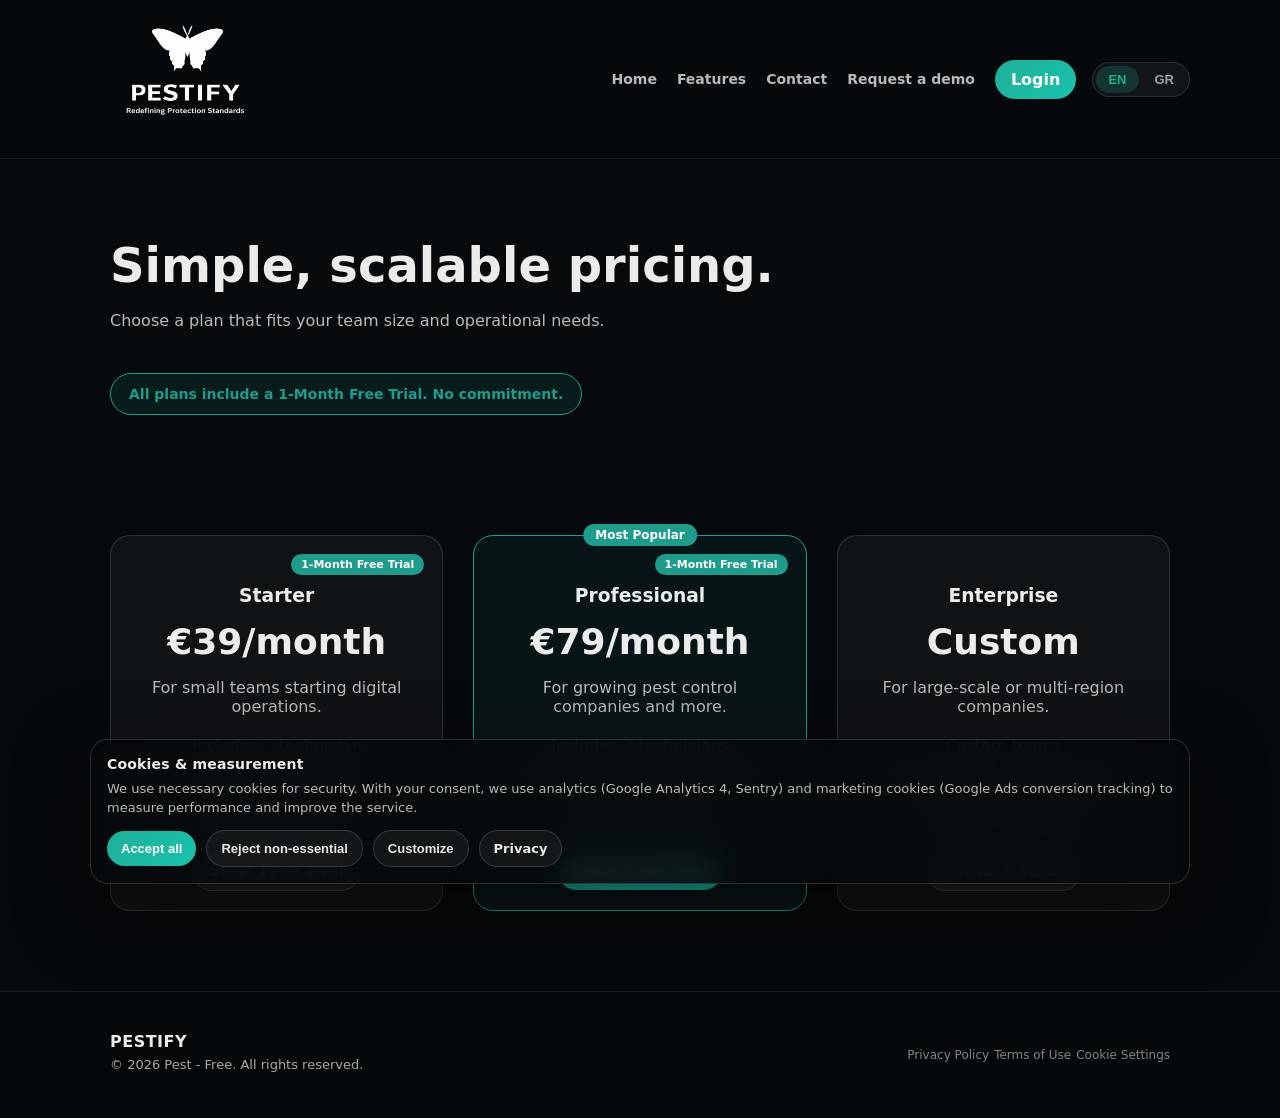
<file: pricing.html>
<!doctype html>
<html lang="en">
<head>
  <meta charset="utf-8" />
  <meta name="viewport" content="width=device-width,initial-scale=1" />
  <title>Pestify Pricing</title>
  <link rel="stylesheet" href="assets/css/styles.css" />
  <link rel="stylesheet" href="assets/css/consent.css">

<!-- Performance warmup (does not set cookies) -->
<link rel="preconnect" href="https://www.googletagmanager.com">
<link rel="preconnect" href="https://www.google-analytics.com">
<link rel="preconnect" href="https://stats.g.doubleclick.net">
<link rel="preconnect" href="https://browser.sentry-cdn.com">
<link rel="icon" type="image/png" sizes="32x32" href="assets/images/favicon.png">

<!-- Language script -->
<script src="assets/js/language.js" defer></script>
</head>

<body>

<header class="nav">
  <div class="container nav-inner">

    <div class="brand">
      <a href="index.html">
        <img src="assets/images/logo.png" alt="Pestify Logo" class="logo-img" />
      </a>
    </div>

    <nav class="nav-links">
      <a href="index.html" data-i18n="nav.home">Home</a>
      <a href="features.html" data-i18n="nav.features">Features</a>
      <a href="contact.html" data-i18n="nav.contact">Contact</a>
      <a href="demo.html" data-i18n="nav.demo">Request a demo</a>
    </nav>

    <div class="nav-cta">
      <a class="btn btn-primary"
         href="https://app.pestify.com/login"
         target="_blank"
         rel="noopener noreferrer"
         data-i18n="nav.login">
        Login
      </a>
    </div>

    <div class="lang-switch">
      <button data-lang="en">EN</button>
      <button data-lang="gr">GR</button>
    </div>

    <button class="nav-toggle" aria-label="Toggle menu">
      <span></span>
      <span></span>
      <span></span>
    </button>

  </div>
</header>

<!-- HERO -->
<section class="hero">
  <div class="container">
    <h1 data-i18n="pricing.title">Simple, scalable pricing.</h1>
    <p class="lead" data-i18n="pricing.subtitle">
    Choose a plan that fits your team size and operational needs.
    </p>

    <div class="trial-banner" data-i18n-html="pricing.trial">
     All plans include a <strong>1-Month Free Trial</strong>. No commitment.
    </div>
  </div>
</section>

<!-- PRICING TABLE -->
<section>
  <div class="container pricing-grid">

    <!-- STARTER -->
    <div class="pricing-card">
    <div class="trial-badge" data-i18n="pricing.trial">1 Month Free Trial</div>
      <h3 data-i18n="pricing.starter">Starter</h3>
      <div class="price" data-i18n="pricing.price_1">€39<span>/month</span></div>
      <p class="pricing-sub" data-i18n="pricing.starter_desc">For small teams starting digital operations.</p>
      <ul>
        <li><span data-i18n="pricing.includes">Includes</span> 1 <span data-i18n="pricing.technician">technician</span></li>
        <li>50 <span data-i18n="pricing.customer_profiles">customer profiles</span></li>
        <li data-i18n="pricing.access_all">Access to all features</li>
        <li data-i18n="pricing.default_branding">Default branding</li>
      </ul>
      <a class="btn" href="demo.html" data-i18n="pricing.start_trial">Start Free Trial</a>
    </div>

    <!-- PROFESSIONAL -->
    <div class="pricing-card featured">
      <div class="badge" data-i18n="pricing.most_popular">Most Popular</div>
      <div class="trial-badge" data-i18n="pricing.trial">1 Month Free Trial</div>
      <h3 data-i18n="pricing.professional">Professional</h3>
      <div class="price" data-i18n="pricing.price_2">€79<span>/month</span></div>
      <p class="pricing-sub" data-i18n="pricing.professional_desc">For growing pest control companies and more.</p>
      <ul>
        <li><span data-i18n="pricing.includes">Includes</span> 3 <span data-i18n="pricing.technicians">technicians</span></li>
        <li><span data-i18n="pricing.unlimited">Unlimited</span> <span data-i18n="pricing.customer_profiles">customer profiles</span></li>
        <li data-i18n="pricing.priority_support">Priority support</li>
        <li data-i18n="pricing.custom_branding">Custom branding</li>
      </ul>
      <a class="btn btn-primary"
         href="https://app.pestify.com/login"
         target="_blank"
         rel="noopener noreferrer"
         data-i18n="pricing.start_trial">
        Start Free Trial
      </a>
    </div>

    <!-- ENTERPRISE -->
    <div class="pricing-card">
      <h3 data-i18n="pricing.enterprise">Enterprise</h3>
      <div class="price" data-i18n="pricing.custom">Custom</div>
      <p class="pricing-sub" data-i18n="pricing.enterprise_desc">For large-scale or multi-region companies.</p>
      <ul>
        <li data-i18n="pricing.custom_teams">Custom teams</li>
        <li data-i18n="pricing.multi_branch">Multi-branch management</li>
        <li data-i18n="pricing.dedicated_onboarding">Dedicated onboarding</li>
        <li data-i18n="pricing.custom_branding">Custom branding</li>
      </ul>
      <a class="btn" href="contact.html" data-i18n="pricing.contact_sales">Contact Sales</a>
    </div>

  </div>
</section>

<footer class="footer">
  <div class="container footer-inner">
    <div>
      <div class="footer-brand">PESTIFY</div>
      <div class="footer-copy">
        © <span id="year"></span> Pest - Free. <span data-i18n="footer.rights">All rights reserved.</span>
      </div>
    </div>

    <div class="footer-links">
      <a class="footer-btn" href="privacy.html" data-i18n="footer.privacy">Privacy Policy</a>
      <a class="footer-btn" href="terms.html" data-i18n="footer.terms">Terms of Use</a>
      <a class="footer-btn" href="cookies.html" data-i18n="footer.cookies">Cookie Settings</a>
    </div>
  </div>
</footer>

<script>
  document.getElementById("year").textContent =
    new Date().getFullYear();
</script>
<script src="assets/js/consent.js"></script>
<script>
document.addEventListener("DOMContentLoaded", function () {
  const toggle = document.querySelector(".nav-toggle");
  const nav = document.querySelector(".nav-links");
  const body = document.body;

  if (!toggle || !nav) return;

  // Toggle menu
  toggle.addEventListener("click", function (e) {
    e.stopPropagation();
    nav.classList.toggle("open");
    body.classList.toggle("menu-open");
  });

  // Prevent clicks inside menu from closing it
  nav.addEventListener("click", function (e) {
    e.stopPropagation();
  });

  // Close when clicking outside
  document.addEventListener("click", function () {
    nav.classList.remove("open");
    body.classList.remove("menu-open");
  });

  // Close when clicking a link
  nav.querySelectorAll("a").forEach(link => {
    link.addEventListener("click", function () {
      nav.classList.remove("open");
      body.classList.remove("menu-open");
    });
  });
});
</script>
</body>
</html>
</file>
<file: assets/css/styles.css>
/* styles.css - Single file for both desktop and mobile */
:root{
  --bg: #070A0D;
  --text: rgba(255,255,255,.92);
  --muted: rgba(255,255,255,.72);
  --stroke: rgba(255,255,255,.14);
  --accent: #1FAF9A;
}

*{ box-sizing:border-box; }

body{
  margin:0;
  font-family: ui-sans-serif, system-ui, -apple-system, Segoe UI, Roboto, Helvetica, Arial;
  background: var(--bg);
  color: var(--text);
}

a{
  color:inherit;
  text-decoration:none;
}

.container{
  max-width:1100px;
  margin:0 auto;
  padding:0 20px;
}

/* ================= NAVBAR ================= */

.nav{
  position:sticky;
  top:0;
  z-index: 10002;
  background:rgba(7,10,13,.85);
  backdrop-filter:blur(12px);
  border-bottom:1px solid rgba(255,255,255,.08);
}

.nav-inner{
  display:flex;
  align-items:center;
  padding:14px 0;
}

.logo-img{
  height: 130px;        
  width:auto;
  display:block;
}

.nav-links{
  display:flex;
  gap:20px;
  color:var(--muted);
  font-weight:600;
  font-size:14px;
  margin-left:auto;      
}

.nav-cta{
  margin-left:20px;      
}

.btn{
  padding:10px 16px;
  border-radius:999px;
  border:1px solid rgba(255,255,255,.15);
  background:rgba(255,255,255,.05);
  font-weight:600;
  transition:all .2s ease;
}

.btn:hover{
  background:rgba(255,255,255,.1);
}

.btn-primary{
  background:linear-gradient(135deg, #1FAF9A, #18C2A9);
  border:none;
  color:white;
}

.btn-primary:hover{
  opacity:.9;
}

/* ================= HERO ================= */

.hero{
  padding:80px 0;
}

.hero-grid{
  display:grid;
  grid-template-columns:1.1fr .9fr;
  gap:40px;
  align-items:center;
}

h1{
  font-size:48px;
  line-height:1.1;
  margin:0 0 16px;
}

.lead{
  color:var(--muted);
  font-size:16px;
  line-height:1.6;
  margin-bottom:20px;
}

.hero-actions{
  display:flex;
  gap:12px;
  margin-top: 35px; 
}

.phone-wrap{
  padding:0;
  background:transparent;
  border:none;
}

.phone{
  width:100%;
  border-radius:20px;
  display:block;
}

/* ================= NAV LINK HOVER EFFECT ================= */
.nav-links a {
  position: relative;
  transition: color 0.2s ease;
}

.nav-links a::after {
  content: "";
  position: absolute;
  left: 0;
  bottom: -4px;
  width: 0;
  height: 2px;
  background: #1f9c8b;
  transition: width 0.25s ease;
}

.nav-links a:hover {
  color: #1f9c8b;
}

.nav-links a:hover::after {
  width: 100%;
}

/* ================= PRICING ================= */

.pricing-grid{
  display:grid;
  grid-template-columns:repeat(3, 1fr);
  gap:30px;
  margin-top:40px;
}

.pricing-card{
  padding:30px;
  border-radius:20px;
  border:1px solid rgba(255,255,255,.12);
  background:rgba(255,255,255,.04);
  text-align:center;
  position:relative;
  transition:all .25s ease;
}

.pricing-card:hover{
  transform:translateY(-6px);
  border-color:#1f9c8b;
}

.pricing-card h3{
  margin-bottom:10px;
}

.price{
  font-size:36px;
  font-weight:800;
  margin:15px 0;
}

.price span{
  font-size:14px;
  font-weight:400;
  color:rgba(255,255,255,.6);
}

.pricing-sub{
  color:rgba(255,255,255,.7);
  margin-bottom:20px;
}

.pricing-card ul{
  list-style:none;
  padding:0;
  margin:0 0 25px;
}

.pricing-card ul li{
  margin-bottom:8px;
  color:rgba(255,255,255,.75);
}

.featured{
  border:1px solid #1f9c8b;
  background:rgba(31,156,139,.08);
}

.badge{
  position:absolute;
  top:-12px;
  left:50%;
  transform:translateX(-50%);
  background:#1f9c8b;
  color:white;
  padding:4px 12px;
  border-radius:999px;
  font-size:12px;
  font-weight:600;
}

/* ================= FREE TRIAL ================= */

.trial-banner{
  margin-top:20px;
  padding:12px 18px;
  border-radius:999px;
  display:inline-block;
  background:rgba(31,156,139,.12);
  border:1px solid #1f9c8b;
  color:#1f9c8b;
  font-weight:600;
  font-size:14px;
}

.trial-badge{
  position:absolute;
  top:18px;
  right:18px;
  background:#1f9c8b;
  color:white;
  font-size:11px;
  padding:4px 10px;
  border-radius:999px;
  font-weight:600;
}

/* ================= CONTACT PAGE ================= */

.contact-grid{
  display:grid;
  grid-template-columns: 1fr 1.2fr;
  gap:40px;
  margin-top:40px;
}

.contact-info ul{
  padding-left:18px;
  margin-top:15px;
  color:rgba(255,255,255,.75);
}

.contact-info li{
  margin-bottom:10px;
}

.contact-note{
  margin-top:20px;
  color:#1f9c8b;
  font-weight:600;
}

.contact-card{
  padding:30px;
  border-radius:20px;
  border:1px solid rgba(255,255,255,.12);
  background:rgba(255,255,255,.04);
}

.contact-form label{
  font-size:13px;
  color:rgba(255,255,255,.7);
  display:block;
  margin-bottom:6px;
}

.contact-form input,
.contact-form textarea{
  width:100%;
  padding:12px;
  border-radius:12px;
  border:1px solid rgba(255,255,255,.15);
  background:rgba(0,0,0,.25);
  color:white;
  margin-bottom:15px;
}

.contact-form input:focus,
.contact-form textarea:focus{
  outline:none;
  border-color:#1f9c8b;
}

.form-row{
  display:grid;
  grid-template-columns:1fr 1fr;
  gap:20px;
}

/* ================= DEMO PAGE ================= */

.demo-grid{
  display:grid;
  grid-template-columns: 1fr 1.2fr;
  gap:40px;
  margin-top:40px;
}

.demo-info ul{
  padding-left:18px;
  margin-top:15px;
  color:rgba(255,255,255,.75);
}

.demo-info li{
  margin-bottom:10px;
}

/* Premium Card */
.demo-card{
  padding:60px 40px;
  border-radius:28px;
  border:1px solid rgba(255,255,255,.08);
  background:linear-gradient(
    145deg,
    rgba(255,255,255,.05),
    rgba(255,255,255,.02)
  );
  box-shadow: 0 40px 80px rgba(0,0,0,.6);
  position:relative;
  overflow:hidden;
}

.demo-card::before{
  content:"";
  position:absolute;
  inset:-50px;
  background: radial-gradient(
    circle at 80% 20%,
    rgba(31,156,139,.25),
    transparent 60%
  );
  z-index:-1;
}

.demo-cta{
  text-align:center;
}

.demo-cta h3{
  font-size:22px;
  margin-bottom:10px;
}

.demo-cta p{
  color:rgba(255,255,255,.7);
  margin-bottom:30px;
}

.demo-button{
  font-size:16px;
  padding:16px 32px;
  transition: all .25s ease;
}

.demo-button:hover{
  transform: translateY(-3px);
  box-shadow: 0 20px 40px rgba(31,156,139,.35);
}

/* Ensure Calendly popup is always above the site UI */
.calendly-overlay,
.calendly-popup {
  z-index: 999999 !important;
}

/* ================= LEGAL PAGES ================= */

.legal-wrap{
  margin-top: 40px;
  margin-bottom: 40px;
}

.legal-card{
  padding: 34px;
}

.legal-card h2{
  margin: 22px 0 10px;
  font-size: 20px;
}

.legal-card h3{
  margin: 18px 0 8px;
  font-size: 16px;
  color: rgba(255,255,255,.88);
}

.legal-card p{
  color: rgba(255,255,255,.78);
  line-height: 1.7;
  margin: 10px 0;
}

.legal-card ul{
  margin: 10px 0 14px;
  padding-left: 18px;
  color: rgba(255,255,255,.78);
  line-height: 1.7;
}

.legal-muted{
  color: rgba(255,255,255,.62);
  font-size: 13px;
  line-height: 1.65;
}

.legal-hr{
  border: none;
  border-top: 1px solid rgba(255,255,255,.10);
  margin: 18px 0;
}

/* ================= LANGUAGE SWITCHER ================= */
.lang-switch {
  display: flex;
  gap: 4px;
  margin-left: 16px;
  background: rgba(255, 255, 255, 0.05);
  padding: 3px;
  border-radius: 999px;
  border: 1px solid rgba(255, 255, 255, 0.1);
}

.lang-switch button {
  background: transparent;
  border: none;
  color: rgba(255, 255, 255, 0.6);
  padding: 6px 12px;
  border-radius: 999px;
  font-size: 13px;
  font-weight: 600;
  cursor: pointer;
  transition: all 0.2s ease;
}

.lang-switch button.active {
  background: rgba(31, 175, 154, 0.2);
  color: #1FAF9A;
}

.lang-switch button:hover {
  color: rgba(255, 255, 255, 0.9);
}

/* ================= COOKIE CONSENT ================= */

.cookie-banner {
  position: fixed;
  left: 16px;
  right: 16px;
  bottom: 16px;
  z-index: 1000000;
  max-width: 1100px;
  margin: 0 auto;
  padding: 16px;
  border: 1px solid rgba(255,255,255,.14);
  border-radius: 18px;
  background: rgba(7,10,13,.92);
  backdrop-filter: blur(12px);
  color: rgba(255,255,255,.92);
  box-shadow: 0 24px 70px rgba(0,0,0,.6);
}

.cookie-banner h4{
  margin:0 0 8px;
  font-size:14px;
  font-weight:800;
  letter-spacing:.2px;
}

.cookie-banner p{
  margin:0 0 12px;
  font-size:13px;
  line-height:1.45;
  color: rgba(255,255,255,.72);
}

.cookie-actions{
  display:flex;
  flex-wrap:wrap;
  gap:10px;
  align-items:center;
}

.cookie-actions button,
.cookie-actions a{
  padding:10px 14px;
  border-radius:999px;
  border:1px solid rgba(255,255,255,.15);
  background:rgba(255,255,255,.05);
  font-weight:700;
  font-size:13px;
  cursor:pointer;
  transition:all .2s ease;
  color: rgba(255,255,255,.9);
  text-decoration:none;
}

.cookie-actions button:hover,
.cookie-actions a:hover{
  background:rgba(255,255,255,.10);
}

.cookie-actions .primary{
  border:none;
  background:linear-gradient(135deg, #1FAF9A, #18C2A9);
  color:#fff;
}

.cookie-actions .primary:hover{
  opacity:.92;
}

/* Modal */
.cookie-modal{
  position:fixed;
  inset:0;
  z-index:1000001;
  background: rgba(0,0,0,.60);
  display:none;
  align-items:center;
  justify-content:center;
  padding:18px;
}

.cookie-modal.open{ display:flex; }

.cookie-panel{
  width:100%;
  max-width:720px;
  border-radius:22px;
  padding:18px;
  border:1px solid rgba(255,255,255,.14);
  background: rgba(7,10,13,.96);
  box-shadow: 0 24px 80px rgba(0,0,0,.65);
}

.cookie-row{
  display:flex;
  justify-content:space-between;
  gap:16px;
  padding:14px 0;
  border-top:1px solid rgba(255,255,255,.10);
}

.cookie-row:first-of-type{ border-top:none; }

.cookie-row small{
  display:block;
  margin-top:6px;
  color:rgba(255,255,255,.62);
  line-height:1.35;
  font-size:12px;
}

.cookie-switch{
  display:flex;
  align-items:center;
  gap:10px;
  white-space:nowrap;
}

.cookie-switch input{
  width:18px;
  height:18px;
}

/* ================= FOOTER ================= */

.footer{
  margin-top:80px;
  padding:40px 0;
  border-top:1px solid rgba(255,255,255,.08);
  background:rgba(0,0,0,.25);
}

.footer-inner{
  display:flex;
  justify-content:space-between;
  align-items:flex-start;
  gap:30px;
  flex-wrap:wrap;
}

.footer-brand{
  font-weight:800;
  font-size:16px;
  letter-spacing:.5px;
  margin-bottom:6px;
}

.footer-copy{
  font-size:13px;
  color:rgba(255,255,255,.65);
  margin-bottom:6px;
}

.footer-sub{
  font-size:12px;
  color:rgba(255,255,255,.45);
}

.footer-links {
  flex-direction: row;
  justify-content: center;
  gap: 12px;
  margin-top: 12px;
}

.footer-btn {
  background: none;
  border: none;
  padding: 0;
  font-size: 12px;
  color: rgba(255,255,255,.5);
  border-radius: 0;
}

.footer-btn:hover {
  background: none;
  border: none;
  color: #1f9c8b;
}

/* ================= FEATURE SCREENSHOTS ================= */

.feature-images {
  display: grid;
  gap: 24px;
  align-items: start;
  margin: 0 0 56px;
}

.feature-images-two {
  grid-template-columns: repeat(2, minmax(0, 1fr));
  width: min(1180px, calc(100vw - 48px));
  max-width: none;
}

.feature-images-one {
  grid-template-columns: minmax(0, 1fr);
  width: min(900px, calc(100vw - 48px));
  max-width: none;
}

.feature-image {
  display: block;
  width: 100%;
  height: auto;
  border: 1px solid rgba(255,255,255,.12);
  border-radius: 18px;
  background: rgba(255,255,255,.04);
  box-shadow: 0 18px 45px rgba(0,0,0,.35);
  cursor: zoom-in;
  transition: transform .2s ease, border-color .2s ease, box-shadow .2s ease;
}

.feature-image:hover {
  transform: translateY(-3px);
  border-color: rgba(31,175,154,.65);
  box-shadow: 0 22px 55px rgba(0,0,0,.45);
}

.feature-image:focus-visible {
  outline: 3px solid #1FAF9A;
  outline-offset: 4px;
}

.feature-images + h2,
.feature-images + h2 + .lead {
  text-align: left;
}

.feature-images + h2 {
  margin-top: 0;
}

.feature-images + h2 + .lead {
  max-width: 760px;
  margin-left: 0;
  margin-right: 0;
}

.feature-images + h2 + .lead + ul {
  width: fit-content;
  max-width: min(760px, calc(100% - 40px));
  margin-left: 0;
  margin-right: 0;
  padding-left: 22px;
  list-style-position: outside;
  text-align: left;
  line-height: 1.7;
}

/* Full-size image preview */
.image-lightbox {
  position: fixed;
  inset: 0;
  z-index: 2000000;
  display: none;
  align-items: center;
  justify-content: center;
  padding: 32px;
  overflow: auto;
  background: rgba(0,0,0,.92);
  backdrop-filter: blur(6px);
}

.image-lightbox.open {
  display: flex;
}

.image-lightbox-preview {
  display: block;
  width: auto;
  height: auto;
  max-width: calc(100vw - 64px);
  max-height: calc(100vh - 64px);
  object-fit: contain;
  border-radius: 12px;
  box-shadow: 0 24px 80px rgba(0,0,0,.75);
}

.image-lightbox-close {
  position: fixed;
  top: 18px;
  right: 18px;
  z-index: 2000001;
  width: 46px;
  height: 46px;
  padding: 0;
  border: 1px solid rgba(255,255,255,.28);
  border-radius: 50%;
  background: rgba(7,10,13,.82);
  color: #fff;
  font-size: 32px;
  line-height: 42px;
  text-align: center;
  cursor: pointer;
  transition: background .2s ease, transform .2s ease;
}

.image-lightbox-close:hover {
  background: #1FAF9A;
  transform: scale(1.05);
}

.image-lightbox-close:focus-visible {
  outline: 3px solid #1FAF9A;
  outline-offset: 3px;
}

body.lightbox-open {
  overflow: hidden;
}

/* ================= MOBILE NAV OVERLAY ================= */

.nav-toggle {
  display: none;
  flex-direction: column;
  gap: 5px;
  background: none;
  border: none;
  cursor: pointer;
  margin-left: 12px;
  z-index: 10003;
}

.nav-toggle span {
  width: 22px;
  height: 2px;
  background: white;
  transition: 0.3s ease;
}

/* MOBILE ONLY */
@media (max-width: 900px) {
  .feature-images-two {
    grid-template-columns: 1fr;
  }

  .feature-images {
    width: calc(100% - 16px);
    gap: 16px;
    margin-bottom: 36px;
  }

  .feature-images-one {
    max-width: none;
  }

  .image-lightbox {
    padding: 12px;
  }

  .image-lightbox-preview {
    max-width: calc(100vw - 24px);
    max-height: calc(100vh - 24px);
  }

  .image-lightbox-close {
    top: 10px;
    right: 10px;
  }

  .logo-img {
    height: 80px;
  }

  .nav-inner {
    flex-direction: row;
    align-items: center;
  }

  /* Overlay panel (not full height container) */
  .nav-links {
    position: fixed;
    top: 70px; /* below header */
    right: 20px;
    width: 220px;
    padding: 20px;
    background: rgba(7,10,13,0.98);
    border: 1px solid rgba(255,255,255,.08);
    border-radius: 16px;
    flex-direction: column;
    gap: 18px;
    font-size: 16px;
    box-shadow: 0 20px 60px rgba(0,0,0,.6);
    opacity: 0;
    transform: translateY(-10px);
    pointer-events: none;
    transition: all 0.25s ease;
    z-index: 10004;
  }

  .nav-links.open {
    opacity: 1;
    transform: translateY(0);
    pointer-events: auto;
  }

  .nav-toggle {
    display: flex;
  }

  .nav-cta {
    margin-left: auto;
  }

  .lang-switch {
    margin-left: 10px;
  }

  body.menu-open {
    overflow: hidden;
  }

  /* Pull entire navbar content more to the left */
  .nav .container {
    padding-left: 0;
    padding-right: 8px;
  }

  /* Remove logo negative hack if you added it */
  .brand {
    margin-left: 0;
  }

  /* Slightly reduce right edge pressure */
  .nav-toggle {
    margin-right: 2px;
  }

  /* Mobile grid fixes */
  .hero-grid,
  .pricing-grid,
  .contact-grid,
  .demo-grid {
    grid-template-columns: 1fr;
  }

  h1 {
    font-size: 32px;
  }
}:root {
  --feature-shift-right: 200px;
}

.feature-images,
.feature-images + h2,
.feature-images + h2 + .lead,
.feature-images + h2 + .lead + ul {
  margin-left: var(--feature-shift-right);
}

@media (max-width: 900px) {
  .feature-images,
  .feature-images + h2,
  .feature-images + h2 + .lead,
  .feature-images + h2 + .lead + ul {
    margin-left: 0;
  }
}
</file>
<file: assets/css/consent.css>
/* assets/css/consent.css - Mobile Optimized */

.cookie-banner {
  position: fixed;
  left: 16px;
  right: 16px;
  bottom: 16px;
  z-index: 1000000;
  max-width: 1100px;
  margin: 0 auto;
  padding: 16px;
  border: 1px solid rgba(255,255,255,.14);
  border-radius: 18px;
  background: rgba(7,10,13,.92);
  backdrop-filter: blur(12px);
  -webkit-backdrop-filter: blur(12px);
  color: rgba(255,255,255,.92);
  box-shadow: 0 24px 70px rgba(0,0,0,.6);
}

.cookie-banner h4 {
  margin: 0 0 8px;
  font-size: 14px;
  font-weight: 800;
  letter-spacing: .2px;
}

.cookie-banner p {
  margin: 0 0 12px;
  font-size: 13px;
  line-height: 1.45;
  color: rgba(255,255,255,.72);
}

.cookie-actions {
  display: flex;
  flex-wrap: wrap;
  gap: 10px;
  align-items: center;
}

.cookie-actions button,
.cookie-actions a {
  padding: 10px 14px;
  border-radius: 999px;
  border: 1px solid rgba(255,255,255,.15);
  background: rgba(255,255,255,.05);
  font-weight: 700;
  font-size: 13px;
  cursor: pointer;
  transition: all .2s ease;
  color: rgba(255,255,255,.9);
  text-decoration: none;
  -webkit-tap-highlight-color: transparent;
}

.cookie-actions button:hover,
.cookie-actions a:hover,
.cookie-actions button:active,
.cookie-actions a:active {
  background: rgba(255,255,255,.10);
}

.cookie-actions .primary {
  border: none;
  background: linear-gradient(135deg, #1FAF9A, #18C2A9);
  color: #fff;
}

.cookie-actions .primary:hover,
.cookie-actions .primary:active {
  opacity: .92;
}

/* Modal */
.cookie-modal {
  position: fixed;
  inset: 0;
  z-index: 1000001;
  background: rgba(0,0,0,.60);
  display: none;
  align-items: center;
  justify-content: center;
  padding: 18px;
}

.cookie-modal.open { 
  display: flex; 
}

.cookie-panel {
  width: 100%;
  max-width: 720px;
  border-radius: 22px;
  padding: 18px;
  border: 1px solid rgba(255,255,255,.14);
  background: rgba(7,10,13,.96);
  box-shadow: 0 24px 80px rgba(0,0,0,.65);
  max-height: 90vh;
  overflow-y: auto; /* Allow scrolling on mobile */
}

.cookie-row {
  display: flex;
  justify-content: space-between;
  gap: 16px;
  padding: 14px 0;
  border-top: 1px solid rgba(255,255,255,.10);
}

.cookie-row:first-of-type { 
  border-top: none; 
}

.cookie-row small {
  display: block;
  margin-top: 6px;
  color: rgba(255,255,255,.62);
  line-height: 1.35;
  font-size: 12px;
}

.cookie-switch {
  display: flex;
  align-items: center;
  gap: 10px;
  white-space: nowrap;
}

.cookie-switch input {
  width: 18px;
  height: 18px;
}

/* ===== MOBILE RESPONSIVE STYLES FOR COOKIE CONSENT ===== */

/* Tablet */
@media (max-width: 768px) {
  .cookie-banner {
    left: 12px;
    right: 12px;
    bottom: 12px;
    padding: 14px;
  }
  
  .cookie-banner h4 {
    font-size: 13px;
  }
  
  .cookie-banner p {
    font-size: 12px;
  }
  
  .cookie-actions {
    gap: 8px;
  }
  
  .cookie-actions button,
  .cookie-actions a {
    padding: 8px 12px;
    font-size: 12px;
  }
  
  .cookie-panel {
    padding: 16px;
    max-height: 85vh;
  }
}

/* Mobile */
@media (max-width: 480px) {
  .cookie-banner {
    left: 10px;
    right: 10px;
    bottom: 10px;
    padding: 14px;
    border-radius: 16px;
  }
  
  .cookie-banner h4 {
    font-size: 13px;
    margin-bottom: 6px;
  }
  
  .cookie-banner p {
    font-size: 12px;
    margin-bottom: 12px;
    line-height: 1.4;
  }
  
  .cookie-actions {
    flex-direction: column;
    width: 100%;
    gap: 8px;
  }
  
  .cookie-actions button,
  .cookie-actions a {
    width: 100%;
    text-align: center;
    padding: 12px 14px; /* Larger tap target */
    font-size: 13px;
  }
  
  /* Modal mobile styles */
  .cookie-modal {
    padding: 10px;
  }
  
  .cookie-panel {
    padding: 16px 12px;
    border-radius: 18px;
  }
  
  .cookie-row {
    flex-direction: column;
    gap: 10px;
    padding: 12px 0;
  }
  
  .cookie-row div:first-child {
    width: 100%;
  }
  
  .cookie-switch {
    justify-content: flex-end;
    width: 100%;
  }
  
  .cookie-switch label {
    font-size: 14px;
  }
  
  .cookie-switch input {
    width: 20px;
    height: 20px; /* Larger checkbox for mobile */
  }
  
  .cookie-row small {
    font-size: 11px;
    margin-top: 4px;
  }
}

/* Small mobile */
@media (max-width: 360px) {
  .cookie-banner {
    padding: 12px;
  }
  
  .cookie-banner h4 {
    font-size: 12px;
  }
  
  .cookie-banner p {
    font-size: 11px;
  }
  
  .cookie-actions button,
  .cookie-actions a {
    padding: 10px 12px;
    font-size: 12px;
  }
  
  .cookie-panel {
    padding: 14px 10px;
  }
  
  .cookie-row {
    padding: 10px 0;
  }
}

/* Landscape mode on mobile */
@media (max-height: 500px) and (orientation: landscape) {
  .cookie-banner {
    bottom: 10px;
    padding: 10px 14px;
  }
  
  .cookie-banner p {
    margin-bottom: 8px;
  }
  
  .cookie-actions {
    flex-direction: row;
  }
  
  .cookie-actions button,
  .cookie-actions a {
    width: auto;
    padding: 8px 12px;
  }
  
  .cookie-panel {
    max-height: 80vh;
  }
}

/* Touch device optimizations */
@media (hover: none) and (pointer: coarse) {
  .cookie-actions button,
  .cookie-actions a,
  .cookie-switch input {
    -webkit-tap-highlight-color: transparent;
  }
  
  .cookie-actions button:active,
  .cookie-actions a:active {
    transform: scale(0.98);
  }
}
</file>
